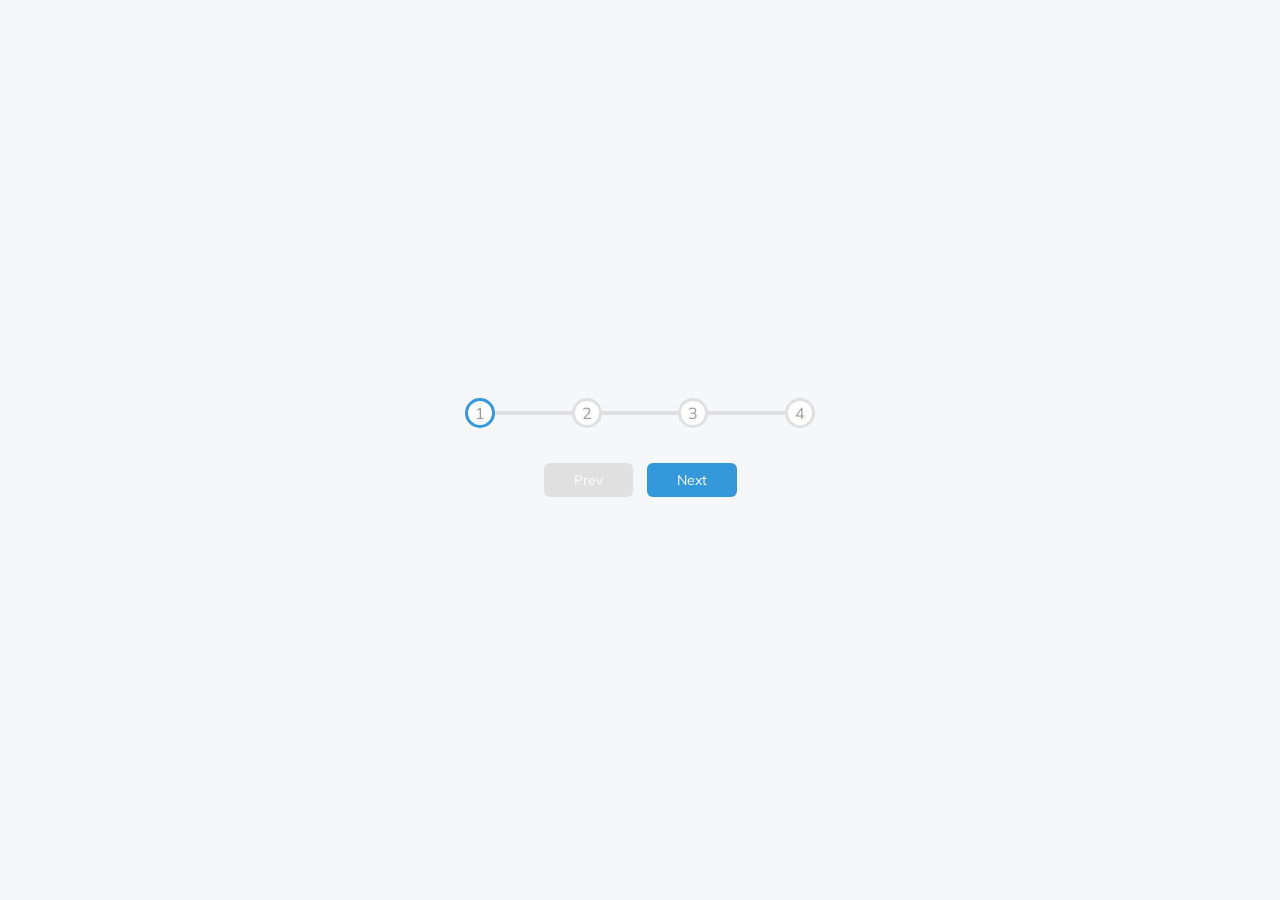
<file: 02-progress-steps/index.html>
<!DOCTYPE html>
<html lang="en">
  <head>
    <meta charset="UTF-8" />
    <meta name="viewport" content="width=device-width, initial-scale=1.0" />
    <!-- <link
      rel="stylesheet"
      href="https://cdnjs.cloudflare.com/ajax/libs/font-awesome/5.15.1/css/all.min.css"
      integrity="sha512-+4zCK9k+qNFUR5X+cKL9EIR+ZOhtIloNl9GIKS57V1MyNsYpYcUrUeQc9vNfzsWfV28IaLL3i96P9sdNyeRssA=="
      crossorigin="anonymous"
    /> -->
    <link rel="stylesheet" href="style.css" />
    <title>Progress Steps</title>
  </head>
  <body>
    <div class="container">
      <div class="progress-container">
        <div class="progress" id="progress"></div>
        <div class="circle active">1</div>
        <div class="circle">2</div>
        <div class="circle">3</div>
        <div class="circle">4</div>
      </div>
      <button class="btn" id="prev" disabled>Prev</button>
      <button class="btn" id="next">Next</button>
    </div>
    <script src="script.js"></script>
  </body>
</html>
</file>
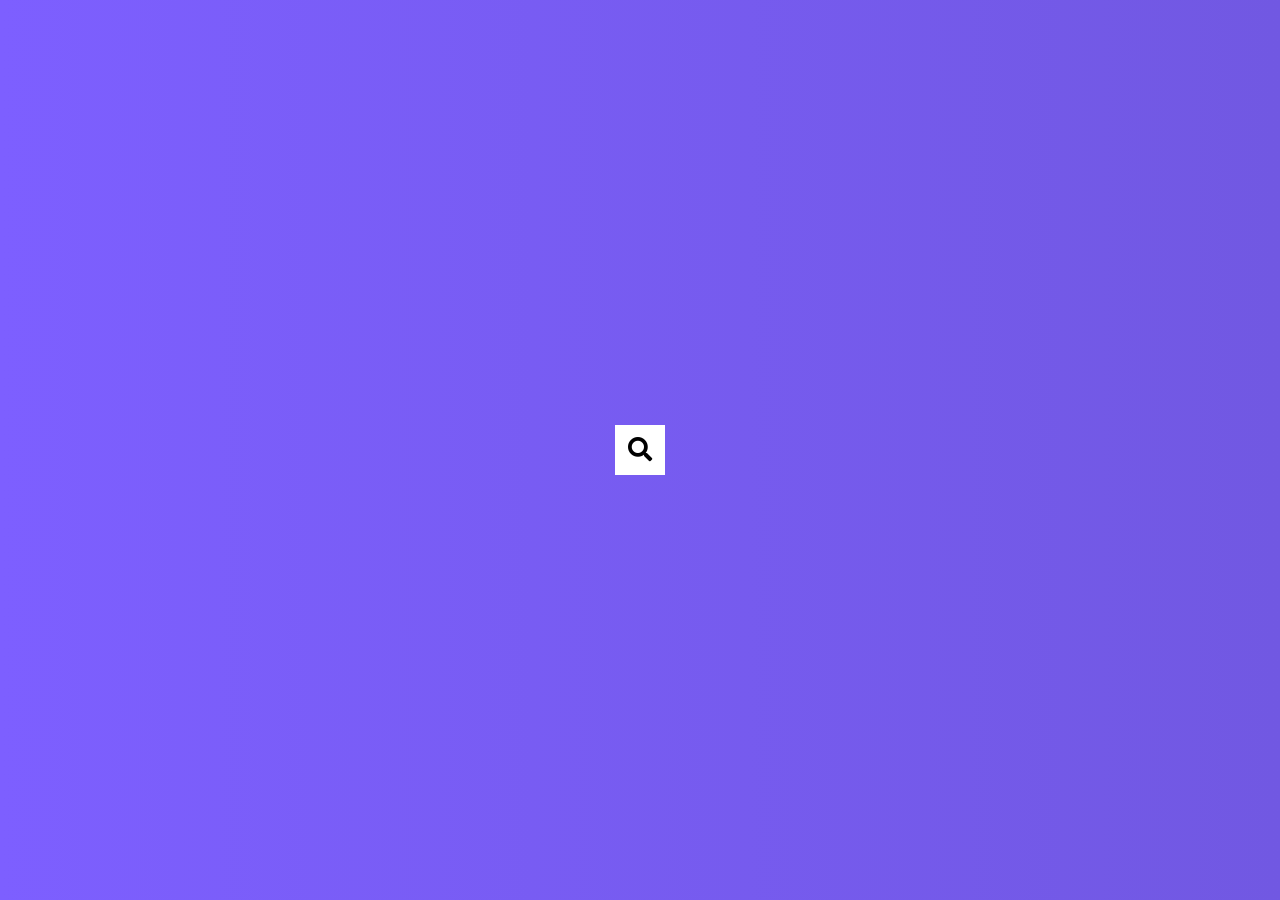
<file: 04-hidden-search/index.html>
<!DOCTYPE html>
<html lang="en">
  <head>
    <meta charset="UTF-8" />
    <meta name="viewport" content="width=device-width, initial-scale=1.0" />
    <link
      rel="stylesheet"
      href="https://cdnjs.cloudflare.com/ajax/libs/font-awesome/5.14.0/css/all.min.css"
      integrity="sha512-1PKOgIY59xJ8Co8+NE6FZ+LOAZKjy+KY8iq0G4B3CyeY6wYHN3yt9PW0XpSriVlkMXe40PTKnXrLnZ9+fkDaog=="
      crossorigin="anonymous"
    />
    <link rel="stylesheet" href="style.css" />
    <title>Hidden Search</title>
  </head>
  <body>
    <div class="search">
      <input type="text" class="input" placeholder="Search..." />
      <button class="btn">
        <i class="fas fa-search"></i>
      </button>
    </div>
    <script src="script.js"></script>
  </body>
</html>
</file>
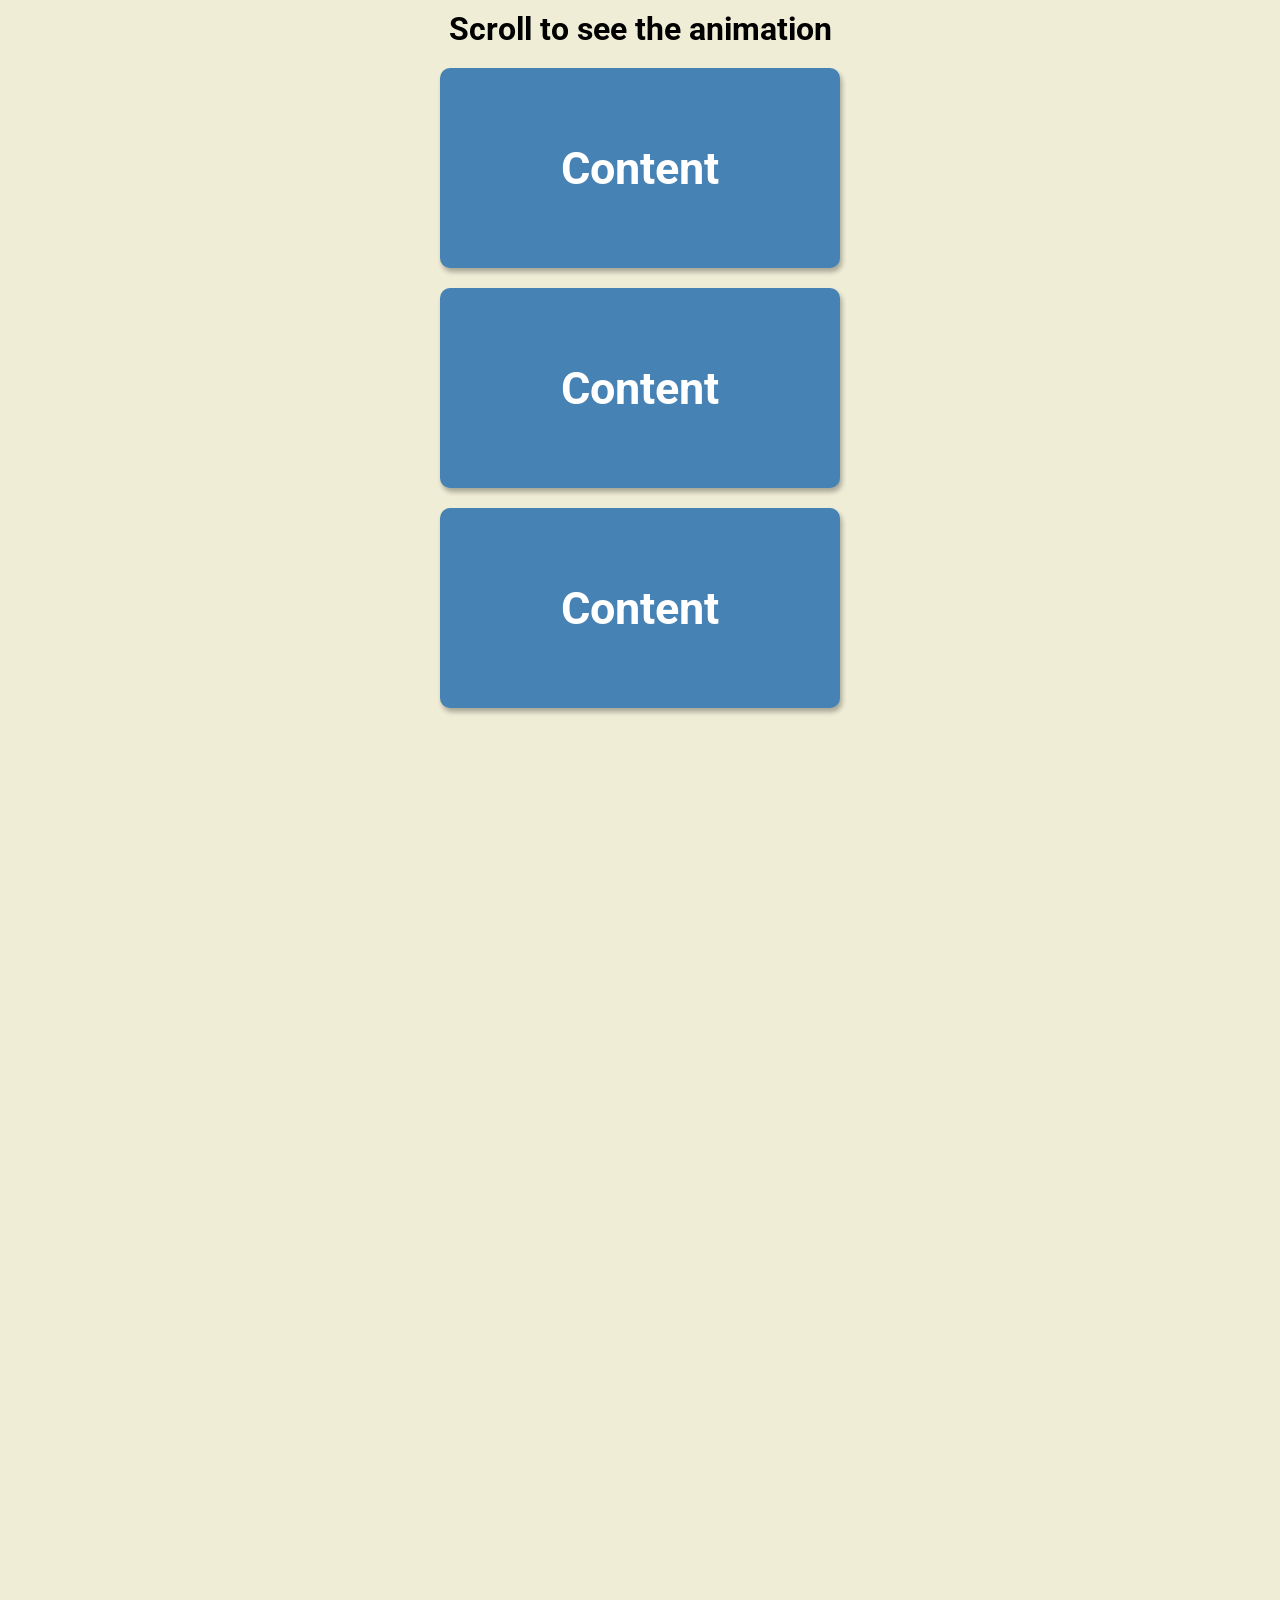
<file: 06-scroll-animation/index.html>
<!DOCTYPE html>
<html lang="en">
  <head>
    <meta charset="UTF-8" />
    <meta name="viewport" content="width=device-width, initial-scale=1.0" />
    <link rel="stylesheet" href="style.css" />
    <title>Scroll Animation</title>
  </head>
  <body>
    <h1>Scroll to see the animation</h1>
    <div class="box"><h2>Content</h2></div>
    <div class="box"><h2>Content</h2></div>
    <div class="box"><h2>Content</h2></div>
    <div class="box"><h2>Content</h2></div>
    <div class="box"><h2>Content</h2></div>
    <div class="box"><h2>Content</h2></div>
    <div class="box"><h2>Content</h2></div>
    <div class="box"><h2>Content</h2></div>
    <div class="box"><h2>Content</h2></div>
    <div class="box"><h2>Content</h2></div>
    <div class="box"><h2>Content</h2></div>
    <div class="box"><h2>Content</h2></div>
    <div class="box"><h2>Content</h2></div>
    <script src="script.js"></script>
  </body>
</html>
</file>
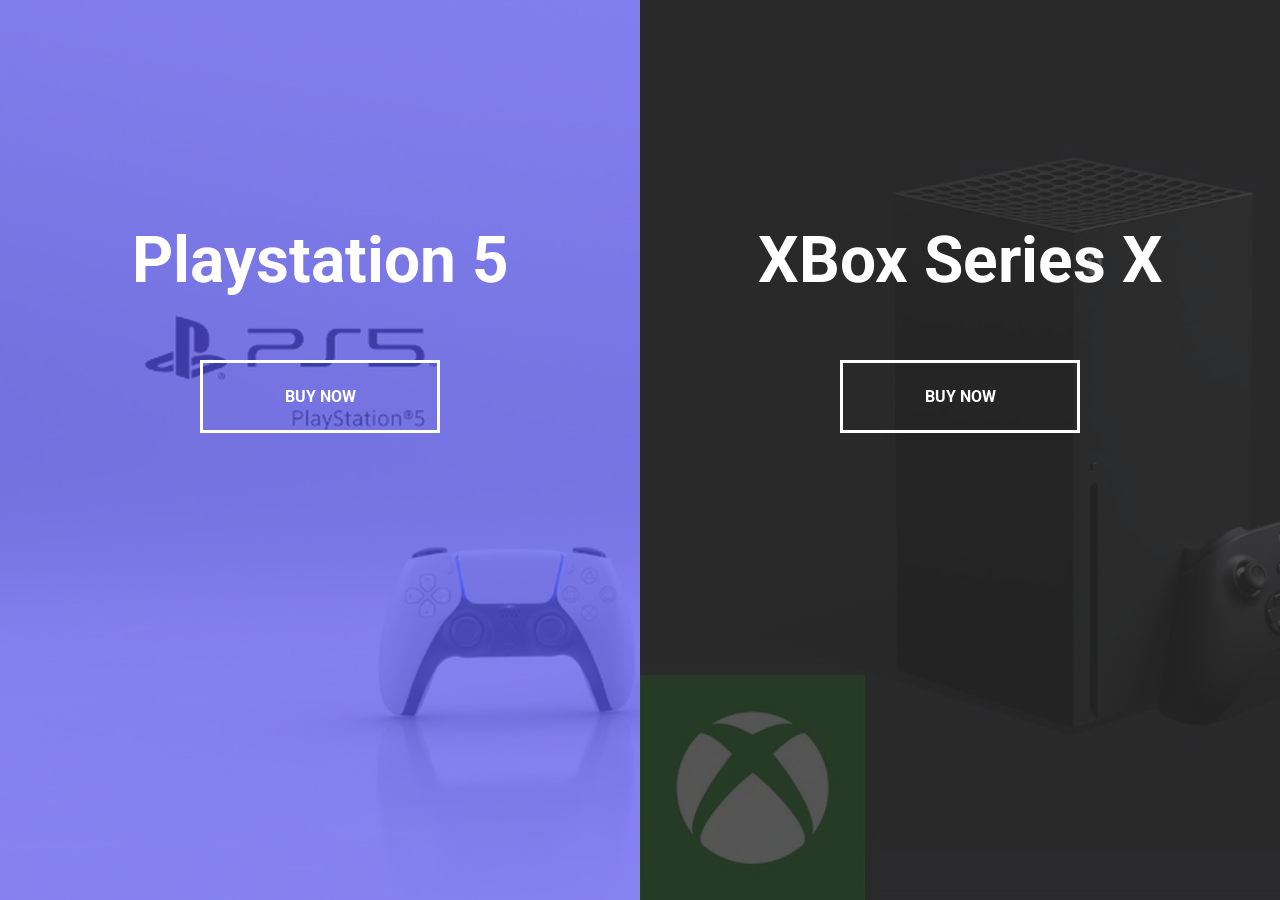
<file: 07-split-landing-page/index.html>
<!DOCTYPE html>
<html lang="en">
  <head>
    <meta charset="UTF-8" />
    <meta name="viewport" content="width=device-width, initial-scale=1.0" />
    <link rel="stylesheet" href="style.css" />
    <title>Split Landing Page</title>
  </head>
  <body>
    <div class="container">
      <div class="split left">
        <h1>Playstation 5</h1>
        <a href="#" class="btn">Buy Now</a>
      </div>
      <div class="split right">
        <h1>XBox Series X</h1>
        <a href="#" class="btn">Buy Now</a>
      </div>
    </div>

    <script src="script.js"></script>
  </body>
</html>
</file>
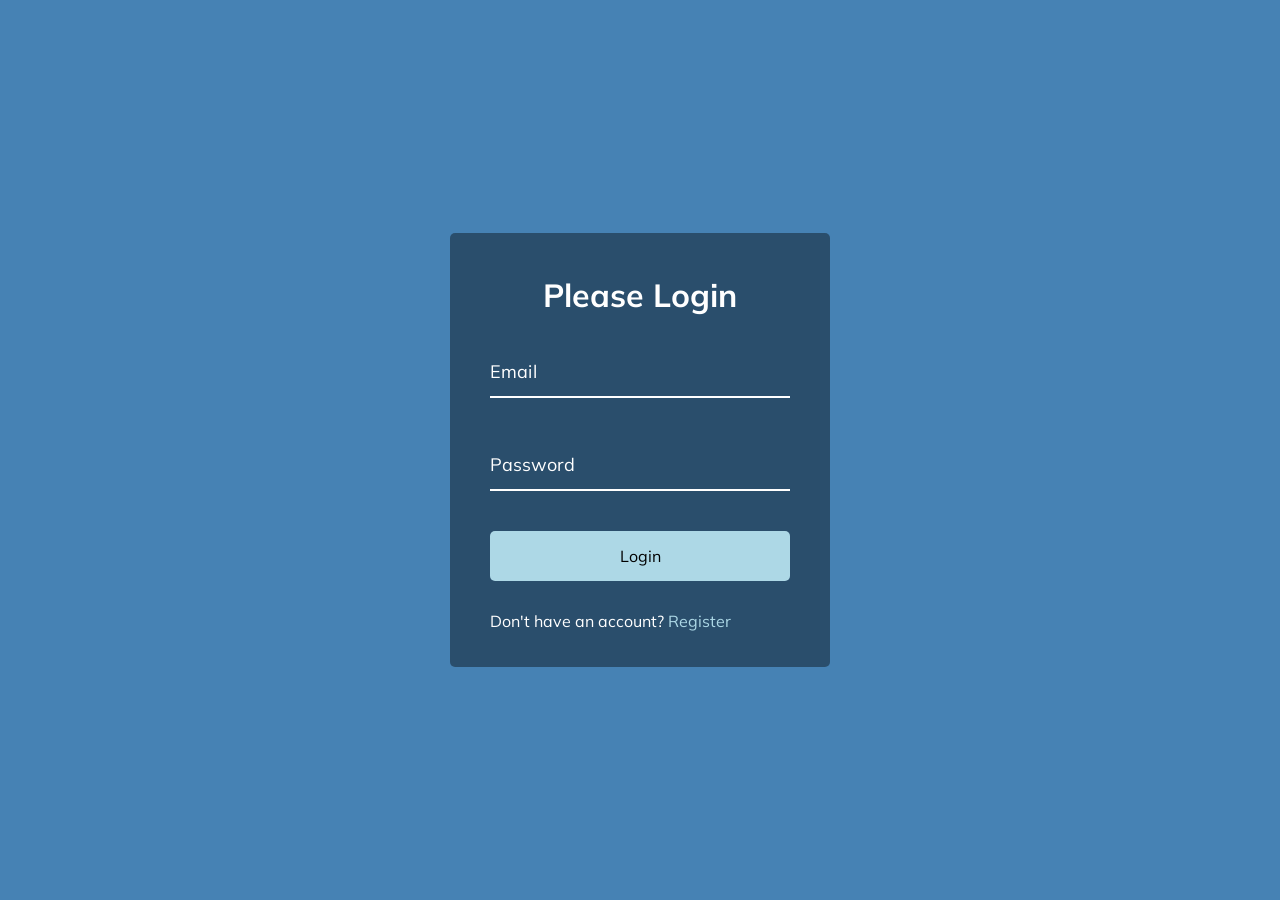
<file: 08-form-wave/index.html>
<!DOCTYPE html>
<html lang="en">
  <head>
    <meta charset="UTF-8" />
    <meta name="viewport" content="width=device-width, initial-scale=1.0" />
    <link rel="stylesheet" href="style.css" />
    <title>Form Input Wave</title>
  </head>
  <body>
    <div class="container">
      <h1>Please Login</h1>
      <form>
        <div class="form-control">
          <input type="text" required />
          <label>Email</label>
          <!-- <label>
            <span style="transition-delay: 0ms">E</span>
              <span style="transition-delay: 50ms">m</span>
              <span style="transition-delay: 100ms">a</span>
              <span style="transition-delay: 150ms">i</span>
              <span style="transition-delay: 200ms">l</span>
        </label> -->
        </div>

        <div class="form-control">
          <input type="password" required />
          <label>Password</label>
        </div>

        <button class="btn">Login</button>

        <p class="text">Don't have an account? <a href="#">Register</a></p>
      </form>
    </div>
    <script src="script.js"></script>
  </body>
</html>
</file>
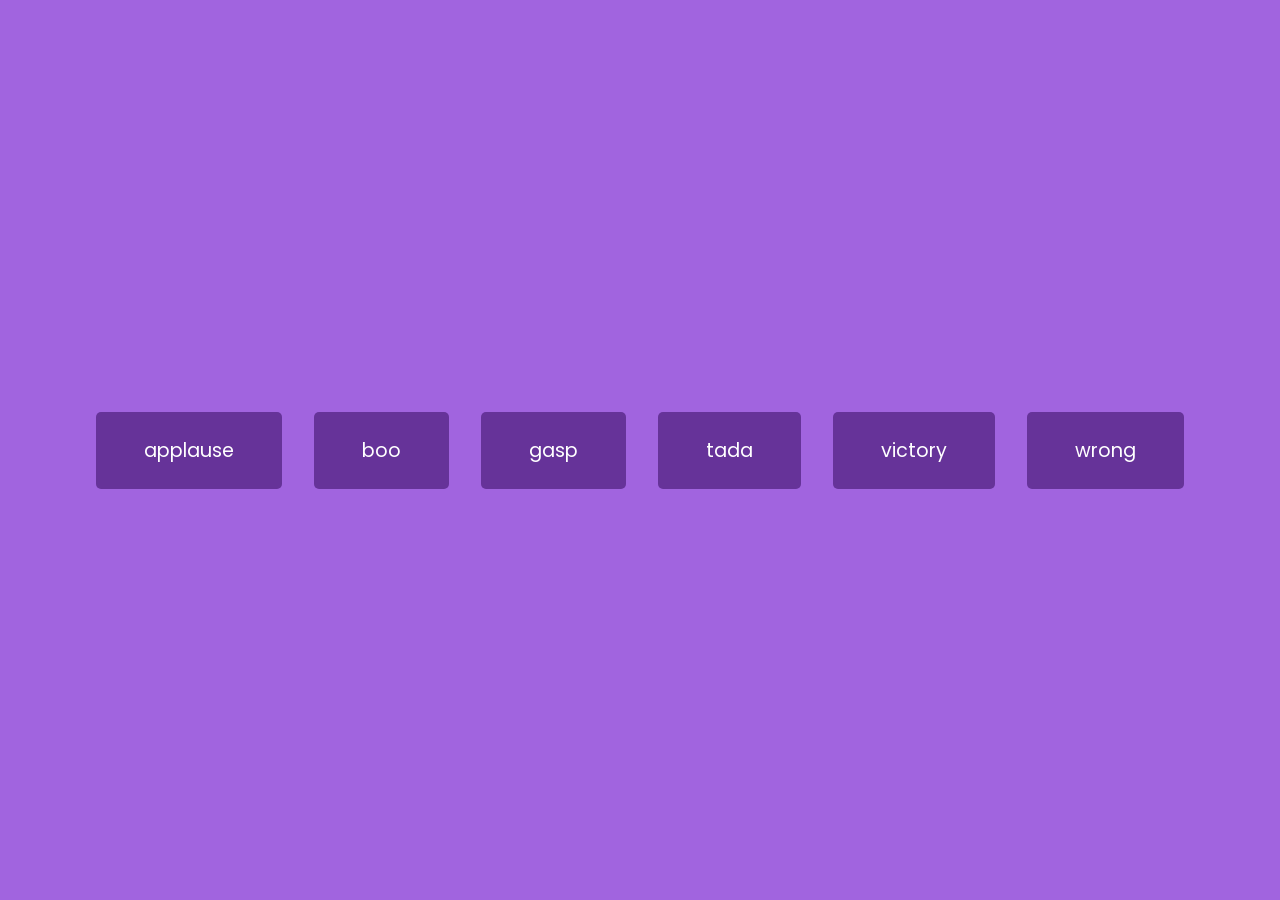
<file: 09-sound-board/index.html>
<!DOCTYPE html>
<html lang="en">
  <head>
    <meta charset="UTF-8" />
    <meta name="viewport" content="width=device-width, initial-scale=1.0" />
    <link rel="stylesheet" href="style.css" />
    <title>Sound Board</title>
  </head>
  <body>
    <audio id="applause" src="sounds/applause.mp3"></audio>
    <audio id="boo" src="sounds/boo.mp3"></audio>
    <audio id="gasp" src="sounds/gasp.mp3"></audio>
    <audio id="tada" src="sounds/tada.mp3"></audio>
    <audio id="victory" src="sounds/victory.mp3"></audio>
    <audio id="wrong" src="sounds/wrong.mp3"></audio>

    <div id="buttons"></div>

    <script src="script.js"></script>
  </body>
</html>
</file>
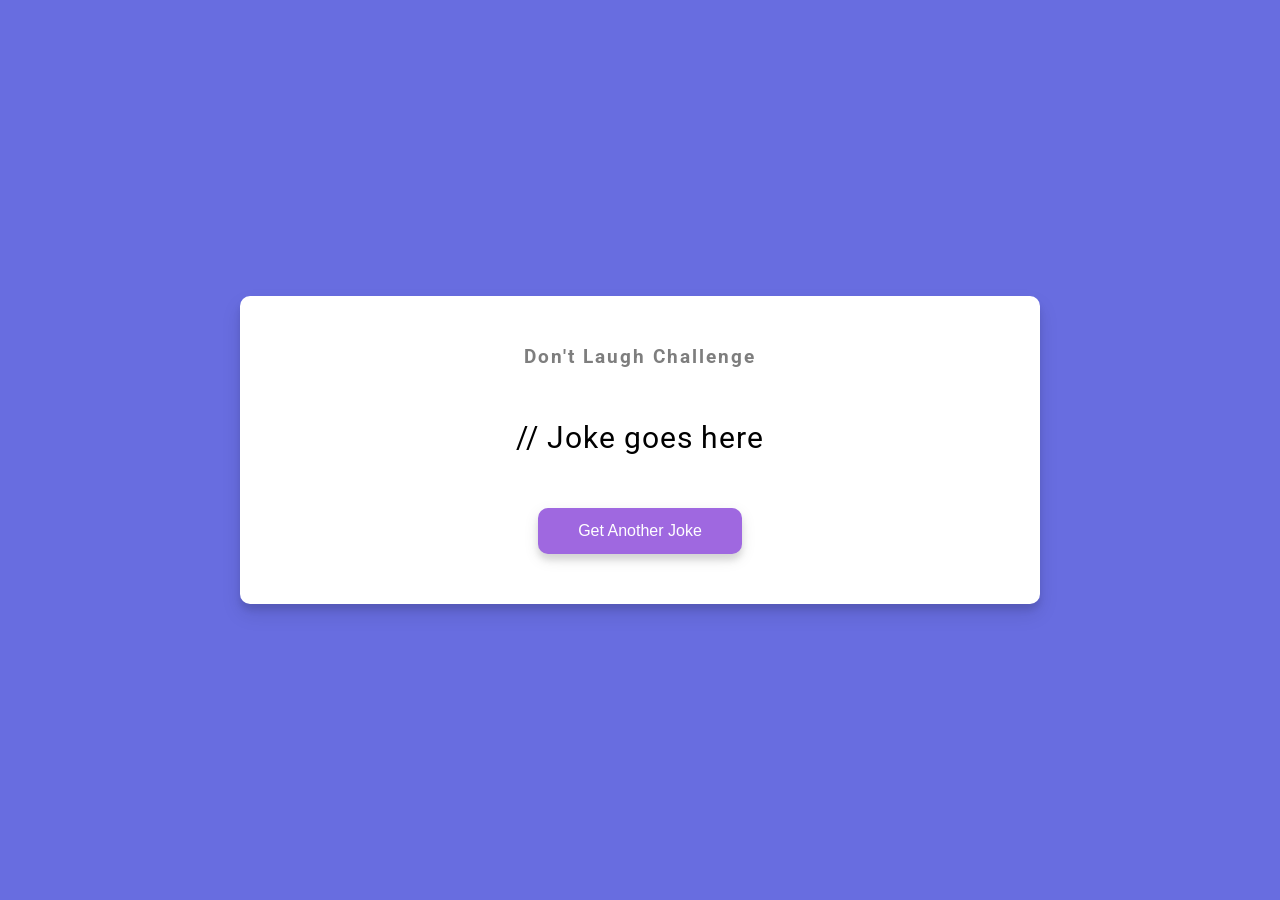
<file: 10-dad-jokes/index.html>
<!DOCTYPE html>
<html lang="en">
  <head>
    <meta charset="UTF-8" />
    <meta name="viewport" content="width=device-width, initial-scale=1.0" />
    <link rel="stylesheet" href="style.css" />
    <title>Dad Jokes</title>
  </head>
  <body>
    <div class="container">
      <h3>Don't Laugh Challenge</h3>
      <div id="joke" class="joke">// Joke goes here</div>
      <button id="jokeBtn" class="btn">Get Another Joke</button>
    </div>
    <script src="script.js"></script>
  </body>
</html>
</file>
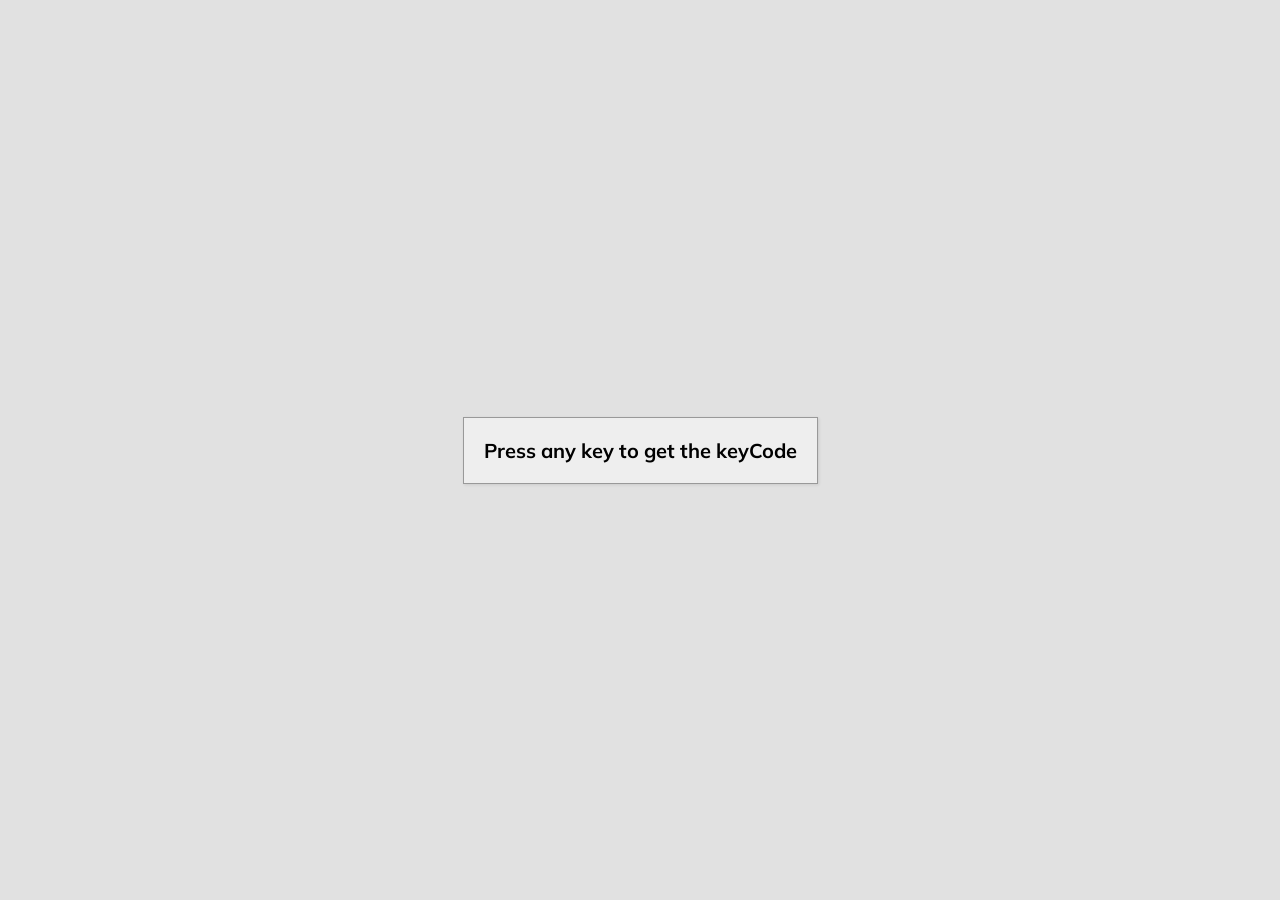
<file: 11-event-keycodes/index.html>
<!DOCTYPE html>
<html lang="en">
  <head>
    <meta charset="UTF-8" />
    <meta name="viewport" content="width=device-width, initial-scale=1.0" />
    <link rel="stylesheet" href="style.css" />
    <title>Event KeyCodes</title>
  </head>
  <body>
    <div id="insert">
      <div class="key">Press any key to get the keyCode</div>
    </div>
    <script src="script.js"></script>
  </body>
</html>
</file>
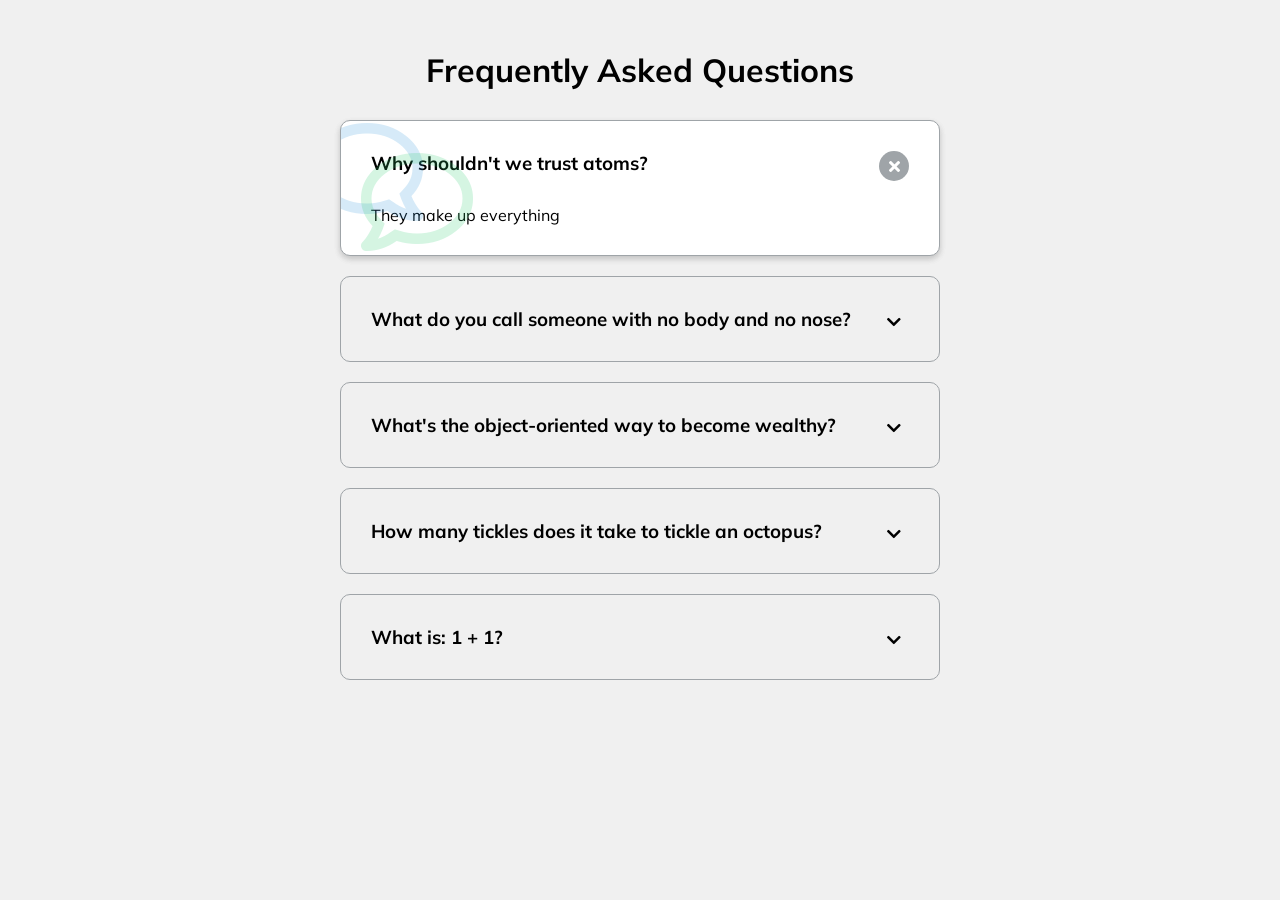
<file: 12-faq-collapse/index.html>
<!DOCTYPE html>
<html lang="en">
  <head>
    <meta charset="UTF-8" />
    <meta name="viewport" content="width=device-width, initial-scale=1.0" />
    <link
      rel="stylesheet"
      href="https://cdnjs.cloudflare.com/ajax/libs/font-awesome/5.14.0/css/all.min.css"
      integrity="sha512-1PKOgIY59xJ8Co8+NE6FZ+LOAZKjy+KY8iq0G4B3CyeY6wYHN3yt9PW0XpSriVlkMXe40PTKnXrLnZ9+fkDaog=="
      crossorigin="anonymous"
    />
    <link rel="stylesheet" href="style.css" />
    <title>FAQ</title>
  </head>
  <body>
    <h1>Frequently Asked Questions</h1>
    <div class="faq-container">
      <div class="faq active">
        <h3 class="faq-title">Why shouldn't we trust atoms?</h3>

        <p class="faq-text">They make up everything</p>

        <button class="faq-toggle">
          <i class="fas fa-chevron-down"></i>
          <i class="fas fa-times"></i>
        </button>
      </div>

      <div class="faq">
        <h3 class="faq-title">
          What do you call someone with no body and no nose?
        </h3>
        <p class="faq-text">Nobody knows.</p>
        <button class="faq-toggle">
          <i class="fas fa-chevron-down"></i>
          <i class="fas fa-times"></i>
        </button>
      </div>

      <div class="faq">
        <h3 class="faq-title">
          What's the object-oriented way to become wealthy?
        </h3>
        <p class="faq-text">Inheritance.</p>
        <button class="faq-toggle">
          <i class="fas fa-chevron-down"></i>
          <i class="fas fa-times"></i>
        </button>
      </div>

      <div class="faq">
        <h3 class="faq-title">
          How many tickles does it take to tickle an octopus?
        </h3>
        <p class="faq-text">Ten-tickles!</p>
        <button class="faq-toggle">
          <i class="fas fa-chevron-down"></i>
          <i class="fas fa-times"></i>
        </button>
      </div>

      <div class="faq">
        <h3 class="faq-title">What is: 1 + 1?</h3>
        <p class="faq-text">Depends on who are you asking.</p>
        <button class="faq-toggle">
          <i class="fas fa-chevron-down"></i>
          <i class="fas fa-times"></i>
        </button>
      </div>
    </div>
    <script src="script.js"></script>
  </body>
</html>
</file>
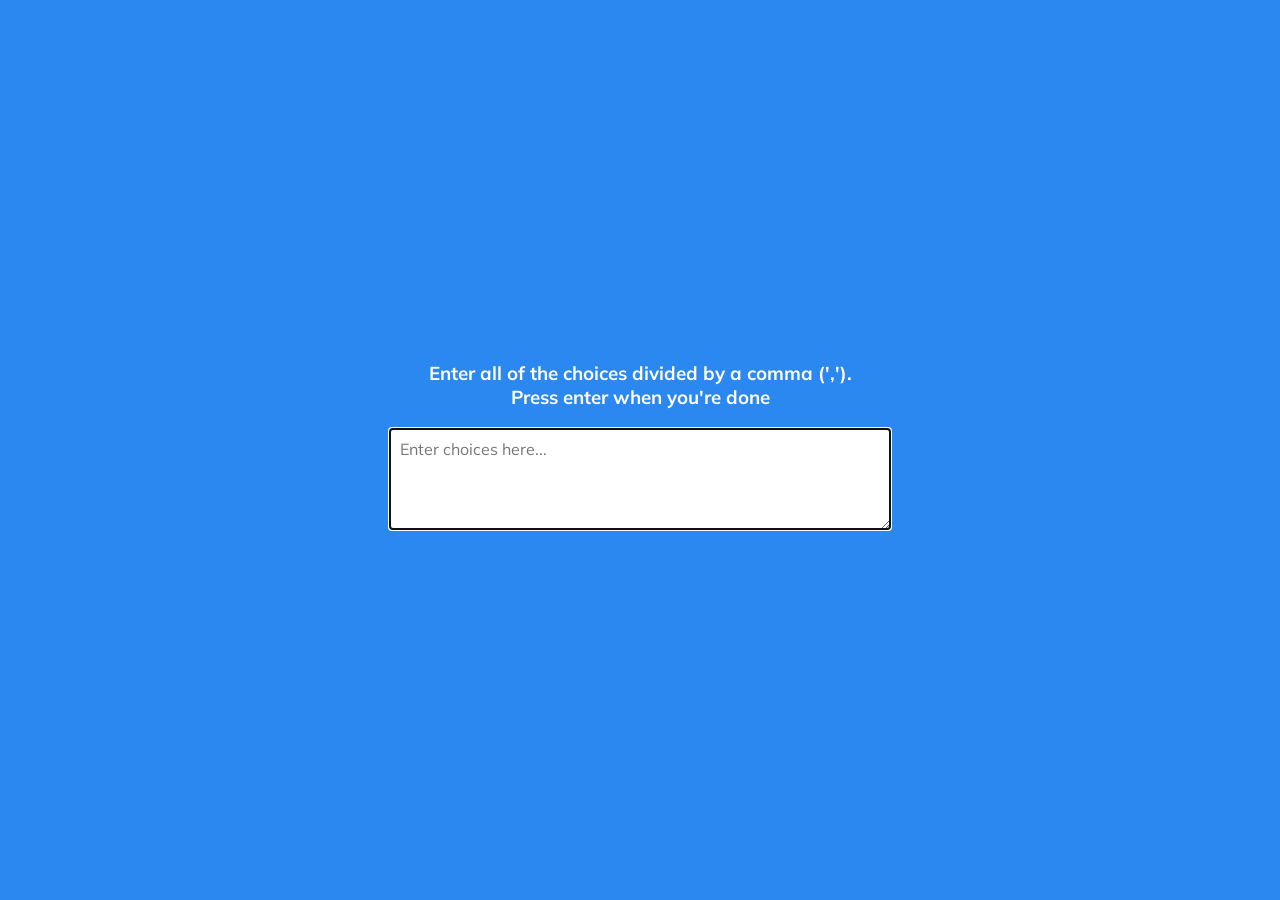
<file: 13-random-choice-picker/index.html>
<!DOCTYPE html>
<html lang="en">
  <head>
    <meta charset="UTF-8" />
    <meta name="viewport" content="width=device-width, initial-scale=1.0" />
    <link rel="stylesheet" href="style.css" />
    <title>Random Choice Picker</title>
  </head>
  <body>
    <div class="container">
      <h3>
        Enter all of the choices divided by a comma (','). <br />
        Press enter when you're done
      </h3>
      <textarea placeholder="Enter choices here..." id="textarea"></textarea>

      <div id="tags"></div>
    </div>

    <script src="script.js"></script>
  </body>
</html>
</file>
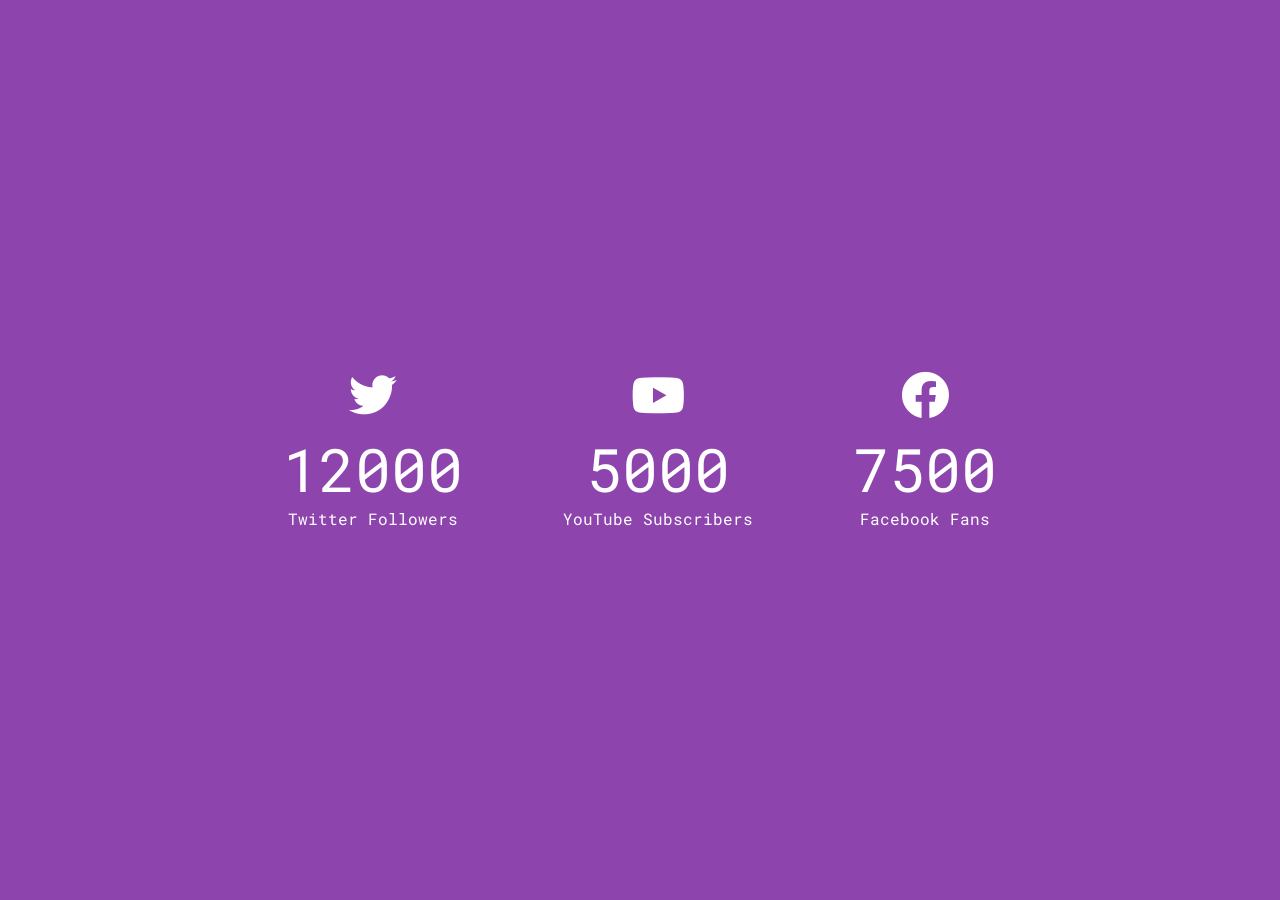
<file: 15-incrementing-counter/index.html>
<!DOCTYPE html>
<html lang="en">
  <head>
    <meta charset="UTF-8" />
    <meta name="viewport" content="width=device-width, initial-scale=1.0" />
    <link
      rel="stylesheet"
      href="https://cdnjs.cloudflare.com/ajax/libs/font-awesome/5.14.0/css/all.min.css"
      integrity="sha512-1PKOgIY59xJ8Co8+NE6FZ+LOAZKjy+KY8iq0G4B3CyeY6wYHN3yt9PW0XpSriVlkMXe40PTKnXrLnZ9+fkDaog=="
      crossorigin="anonymous"
    />
    <link rel="stylesheet" href="style.css" />
    <title>Increment Counter</title>
  </head>
  <body>
    <div class="counter-container">
      <i class="fab fa-twitter fa-3x"></i>
      <div class="counter" data-target="12000"></div>
      <span>Twitter Followers</span>
    </div>

    <div class="counter-container">
      <i class="fab fa-youtube fa-3x"></i>
      <div class="counter" data-target="5000"></div>
      <span>YouTube Subscribers</span>
    </div>

    <div class="counter-container">
      <i class="fab fa-facebook fa-3x"></i>
      <div class="counter" data-target="7500"></div>
      <span>Facebook Fans</span>
    </div>
    <script src="script.js"></script>
  </body>
</html>
</file>
<file: 02-progress-steps/style.css>
@import url("https://fonts.googleapis.com/css?family=Muli&display=swap");

:root {
  --line-border-fill: #3498db;
  --line-border-empty: #e0e0e0;
}

* {
  box-sizing: border-box;
}

body {
  background-color: #f6f7fb;
  font-family: "Muli", sans-serif;
  display: flex;
  align-items: center;
  justify-content: center;
  height: 100vh;
  overflow: hidden;
  margin: 0;
}

.container {
  text-align: center;
}

.progress-container {
  display: flex;
  justify-content: space-between;
  position: relative;
  margin-bottom: 30px;
  max-width: 100%;
  width: 350px;
}

.progress-container::before {
  content: "";
  background-color: var(--line-border-empty);
  position: absolute;
  top: 50%;
  left: 0;
  transform: translateY(-50%);
  height: 4px;
  width: 100%;
  z-index: -1;
}

.progress {
  background-color: var(--line-border-fill);
  position: absolute;
  top: 50%;
  left: 0;
  transform: translateY(-50%);
  height: 4px;
  width: 0%;
  z-index: -1;
  transition: 0.4s ease;
}

.circle {
  background-color: #fff;
  color: #999;
  border-radius: 50%;
  height: 30px;
  width: 30px;
  display: flex;
  align-items: center;
  justify-content: center;
  border: 3px solid var(--line-border-empty);
  transition: 0.4s ease;
}

.circle.active {
  border-color: var(--line-border-fill);
}

.btn {
  background-color: var(--line-border-fill);
  color: #fff;
  border: 0;
  border-radius: 6px;
  cursor: pointer;
  font-family: inherit;
  padding: 8px 30px;
  margin: 5px;
  font-size: 14px;
}

.btn:active {
  transform: scale(0.98);
}

.btn:focus {
  outline: 0;
}

.btn:disabled {
  background-color: var(--line-border-empty);
  cursor: not-allowed;
}
</file>
<file: 04-hidden-search/style.css>
@import url('https://fonts.googleapis.com/css2?family=Roboto:wght@400;700&display=swap');

* {
  box-sizing: border-box;
}

body {
  background-image: linear-gradient(90deg, #7d5fff, #7158e2);
  font-family: 'Roboto', sans-serif;
  display: flex;
  align-items: center;
  justify-content: center;
  height: 100vh;
  overflow: hidden;
  margin: 0;
}

.search {
  position: relative;
  height: 50px;
}

.search .input {
  background-color: #fff;
  border: 0;
  font-size: 18px;
  padding: 15px;
  height: 50px;
  width: 50px;
  transition: width 0.3s ease;
}

.btn {
  background-color: #fff;
  border: 0;
  cursor: pointer;
  font-size: 24px;
  position: absolute;
  top: 0;
  left: 0;
  height: 50px;
  width: 50px;
  transition: transform 0.3s ease;
}

.btn:focus,
.input:focus {
  outline: none;
}

.search.active .input {
  width: 200px;
}

.search.active .btn {
  transform: translateX(198px);
}
</file>
<file: 06-scroll-animation/style.css>
@import url('https://fonts.googleapis.com/css2?family=Roboto:wght@400;700&display=swap');

* {
  box-sizing: border-box;
}

body {
  background-color: #efedd6;
  font-family: 'Roboto', sans-serif;
  display: flex;
  flex-direction: column;
  align-items: center;
  justify-content: center;
  margin: 0;
  overflow-x: hidden;
}

h1 {
  margin: 10px;
}

.box {
  background-color: steelblue;
  color: #fff;
  display: flex;
  align-items: center;
  justify-content: center;
  width: 400px;
  height: 200px;
  margin: 10px;
  border-radius: 10px;
  box-shadow: 2px 4px 5px rgba(0, 0, 0, 0.3);
  transform: translateX(400%);
  transition: transform 0.4s ease;
}

.box:nth-of-type(even) {
  transform: translateX(-400%);
}

.box.show {
  transform: translateX(0);
}

.box h2 {
  font-size: 45px;
}
</file>
<file: 07-split-landing-page/style.css>
@import url('https://fonts.googleapis.com/css2?family=Roboto:wght@400;700&display=swap');

:root {
  --left-bg-color: rgba(87, 84, 236, 0.7);
  --right-bg-color: rgba(43, 43, 43, 0.8);
  --left-btn-hover-color: rgba(87, 84, 236, 1);
  --right-btn-hover-color: rgba(28, 122, 28, 1);
  --hover-width: 75%;
  --other-width: 25%;
  --speed: 1000ms;
}

* {
  box-sizing: border-box;
}

body {
  font-family: 'Roboto', sans-serif;
  height: 100vh;
  overflow: hidden;
  margin: 0;
}

h1 {
  font-size: 4rem;
  color: #fff;
  position: absolute;
  left: 50%;
  top: 20%;
  transform: translateX(-50%);
  white-space: nowrap;
}

.btn {
  position: absolute;
  display: flex;
  align-items: center;
  justify-content: center;
  left: 50%;
  top: 40%;
  transform: translateX(-50%);
  text-decoration: none;
  color: #fff;
  border: #fff solid 0.2rem;
  font-size: 1rem;
  font-weight: bold;
  text-transform: uppercase;
  width: 15rem;
  padding: 1.5rem;
}

.split.left .btn:hover {
  background-color: var(--left-btn-hover-color);
  border-color: var(--left-btn-hover-color);
}

.split.right .btn:hover {
  background-color: var(--right-btn-hover-color);
  border-color: var(--right-btn-hover-color);
}

.container {
  position: relative;
  width: 100%;
  height: 100%;
  background: #333;
}

.split {
  position: absolute;
  width: 50%;
  height: 100%;
  overflow: hidden;
}

.split.left {
  left: 0;
  background: url('ps.jpg');
  background-repeat: no-repeat;
  background-size: cover;
}

.split.left::before {
  content: '';
  position: absolute;
  width: 100%;
  height: 100%;
  background-color: var(--left-bg-color);
}

.split.right {
  right: 0;
  background: url('xbox.jpg');
  background-repeat: no-repeat;
  background-size: cover;
}

.split.right::before {
  content: '';
  position: absolute;
  width: 100%;
  height: 100%;
  background-color: var(--right-bg-color);
}

.split.right,
.split.left,
.split.right::before,
.split.left::before {
  transition: all var(--speed) ease-in-out;
}

.hover-left .left {
  width: var(--hover-width);
}

.hover-left .right {
  width: var(--other-width);
}

.hover-right .right {
  width: var(--hover-width);
}

.hover-right .left {
  width: var(--other-width);
}

@media (max-width: 800px) {
  h1 {
    font-size: 2rem;
    top: 30%;
  }

  .btn {
    padding: 1.2rem;
    width: 12rem;
  }
}
</file>
<file: 08-form-wave/style.css>
@import url('https://fonts.googleapis.com/css?family=Muli&display=swap');

* {
  box-sizing: border-box;
}

body {
  background-color: steelblue;
  color: #fff;
  font-family: 'Muli', sans-serif;
  display: flex;
  flex-direction: column;
  align-items: center;
  justify-content: center;
  height: 100vh;
  overflow: hidden;
  margin: 0;
}

.container {
  background-color: rgba(0, 0, 0, 0.4);
  padding: 20px 40px;
  border-radius: 5px;
}

.container h1 {
  text-align: center;
  margin-bottom: 30px;
}

.container a {
  text-decoration: none;
  color: lightblue;
}

.btn {
  cursor: pointer;
  display: inline-block;
  width: 100%;
  background: lightblue;
  padding: 15px;
  font-family: inherit;
  font-size: 16px;
  border: 0;
  border-radius: 5px;
}

.btn:focus {
  outline: 0;
}

.btn:active {
  transform: scale(0.98);
}

.text {
  margin-top: 30px;
}

.form-control {
  position: relative;
  margin: 20px 0 40px;
  width: 300px;
}

.form-control input {
  background-color: transparent;
  border: 0;
  border-bottom: 2px #fff solid;
  display: block;
  width: 100%;
  padding: 15px 0;
  font-size: 18px;
  color: #fff;
}

.form-control input:focus,
.form-control input:valid {
  outline: 0;
  border-bottom-color: lightblue;
}

.form-control label {
  position: absolute;
  top: 15px;
  left: 0;
  pointer-events: none;
}

.form-control label span {
  display: inline-block;
  font-size: 18px;
  min-width: 5px;
  transition: 0.3s cubic-bezier(0.68, -0.55, 0.265, 1.55);
}

.form-control input:focus + label span,
.form-control input:valid + label span {
  color: lightblue;
  transform: translateY(-30px);
}
</file>
<file: 09-sound-board/style.css>
@import url('https://fonts.googleapis.com/css2?family=Poppins:wght@200;400&display=swap');

* {
  box-sizing: border-box;
}

body {
  background-color: rgb(161, 100, 223);
  font-family: 'Poppins', sans-serif;
  display: flex;
  flex-wrap: wrap;
  align-items: center;
  justify-content: center;
  text-align: center;
  height: 100vh;
  overflow: hidden;
  margin: 0;
}

.btn {
  background-color: rebeccapurple;
  border-radius: 5px;
  border: none;
  color: #fff;
  margin: 1rem;
  padding: 1.5rem 3rem;
  font-size: 1.2rem;
  font-family: inherit;
  cursor: pointer;
}

.btn:hover {
  opacity: 0.9;
}

.btn:focus {
  outline: none;
}
</file>
<file: 10-dad-jokes/style.css>
@import url('https://fonts.googleapis.com/css2?family=Roboto:wght@400;700&display=swap');

* {
  box-sizing: border-box;
}

body {
  background-color: #686de0;
  font-family: 'Roboto', sans-serif;
  display: flex;
  flex-direction: column;
  align-items: center;
  justify-content: center;
  height: 100vh;
  overflow: hidden;
  margin: 0;
  padding: 20px;
}

.container {
  background-color: #fff;
  border-radius: 10px;
  box-shadow: 0 10px 20px rgba(0, 0, 0, 0.1), 0 6px 6px rgba(0, 0, 0, 0.1);
  padding: 50px 20px;
  text-align: center;
  max-width: 100%;
  width: 800px;
}

h3 {
  margin: 0;
  opacity: 0.5;
  letter-spacing: 2px;
}

.joke {
  font-size: 30px;
  letter-spacing: 1px;
  line-height: 40px;
  margin: 50px auto;
  max-width: 600px;
}

.btn {
  background-color: #9f68e0;
  color: #fff;
  border: 0;
  border-radius: 10px;
  box-shadow: 0 5px 15px rgba(0, 0, 0, 0.1), 0 6px 6px rgba(0, 0, 0, 0.1);
  padding: 14px 40px;
  font-size: 16px;
  cursor: pointer;
}

.btn:active {
  transform: scale(0.98);
}

.btn:focus {
  outline: 0;
}
</file>
<file: 11-event-keycodes/style.css>
@import url('https://fonts.googleapis.com/css?family=Muli&display=swap');

* {
  box-sizing: border-box;
}

body {
  background-color: #e1e1e1;
  font-family: 'Muli', sans-serif;
  display: flex;
  align-items: center;
  justify-content: center;
  text-align: center;
  height: 100vh;
  overflow: hidden;
  margin: 0;
}

.key {
  border: 1px solid #999;
  background-color: #eee;
  box-shadow: 1px 1px 3px rgba(0, 0, 0, 0.1);
  display: inline-flex;
  align-items: center;
  font-size: 20px;
  font-weight: bold;
  padding: 20px;
  flex-direction: column;
  margin: 10px;
  min-width: 150px;
  position: relative;
}

.key small {
  position: absolute;
  top: -24px;
  left: 0;
  text-align: center;
  width: 100%;
  color: #555;
  font-size: 14px;
}
</file>
<file: 12-faq-collapse/style.css>
@import url('https://fonts.googleapis.com/css?family=Muli&display=swap');

* {
  box-sizing: border-box;
}

body {
  font-family: 'Muli', sans-serif;
  background-color: #f0f0f0;
}

h1 {
  margin: 50px 0 30px;
  text-align: center;
}

.faq-container {
  max-width: 600px;
  margin: 0 auto;
}

.faq {
  background-color: transparent;
  border: 1px solid #9fa4a8;
  border-radius: 10px;
  margin: 20px 0;
  padding: 30px;
  position: relative;
  overflow: hidden;
  transition: 0.3s ease;
}

.faq.active {
  background-color: #fff;
  box-shadow: 0 3px 6px rgba(0, 0, 0, 0.1), 0 3px 6px rgba(0, 0, 0, 0.1);
}

.faq.active::before,
.faq.active::after {
  content: '\f075';
  font-family: 'Font Awesome 5 Free';
  color: #2ecc71;
  font-size: 7rem;
  position: absolute;
  opacity: 0.2;
  top: 20px;
  left: 20px;
  z-index: 0;
}

.faq.active::before {
  color: #3498db;
  top: -10px;
  left: -30px;
  transform: rotateY(180deg);
}

.faq-title {
  margin: 0 35px 0 0;
}

.faq-text {
  display: none;
  margin: 30px 0 0;
}

.faq.active .faq-text {
  display: block;
}

.faq-toggle {
  background-color: transparent;
  border: 0;
  border-radius: 50%;
  cursor: pointer;
  display: flex;
  align-items: center;
  justify-content: center;
  font-size: 16px;
  padding: 0;
  position: absolute;
  top: 30px;
  right: 30px;
  height: 30px;
  width: 30px;
}

.faq-toggle:focus {
  outline: 0;
}

.faq-toggle .fa-times {
  display: none;
}

.faq.active .faq-toggle .fa-times {
  color: #fff;
  display: block;
}

.faq.active .faq-toggle .fa-chevron-down {
  display: none;
}

.faq.active .faq-toggle {
  background-color: #9fa4a8;
}
</file>
<file: 13-random-choice-picker/style.css>
@import url('https://fonts.googleapis.com/css?family=Muli&display=swap');

* {
  box-sizing: border-box;
}

body {
  background-color: #2b88f0;
  font-family: 'Muli', sans-serif;
  display: flex;
  flex-direction: column;
  align-items: center;
  justify-content: center;
  height: 100vh;
  overflow: hidden;
  margin: 0;
}

h3 {
  color: #fff;
  margin: 10px 0 20px;
  text-align: center;
}

.container {
  width: 500px;
}

textarea {
  border: none;
  display: block;
  width: 100%;
  height: 100px;
  font-family: inherit;
  padding: 10px;
  margin: 0 0 20px;
  font-size: 16px;
}

.tag {
  background-color: #f0932b;
  color: #fff;
  border-radius: 50px;
  padding: 10px 20px;
  margin: 0 5px 10px 0;
  font-size: 14px;
  display: inline-block;
}

.tag.highlight {
  background-color: #273c75;
}
</file>
<file: 15-incrementing-counter/style.css>
@import url('https://fonts.googleapis.com/css?family=Roboto+Mono&display=swap');

* {
  box-sizing: border-box;
}

body {
  background-color: #8e44ad;
  color: #fff;
  font-family: 'Roboto Mono', sans-serif;
  display: flex;
  align-items: center;
  justify-content: center;
  height: 100vh;
  overflow: hidden;
  margin: 0;
}

.counter-container {
  display: flex;
  flex-direction: column;
  justify-content: center;
  text-align: center;
  margin: 30px 50px;
}

.counter {
  font-size: 60px;
  margin-top: 10px;
}

@media (max-width: 580px) {
  body {
    flex-direction: column;
  }
}
</file>
